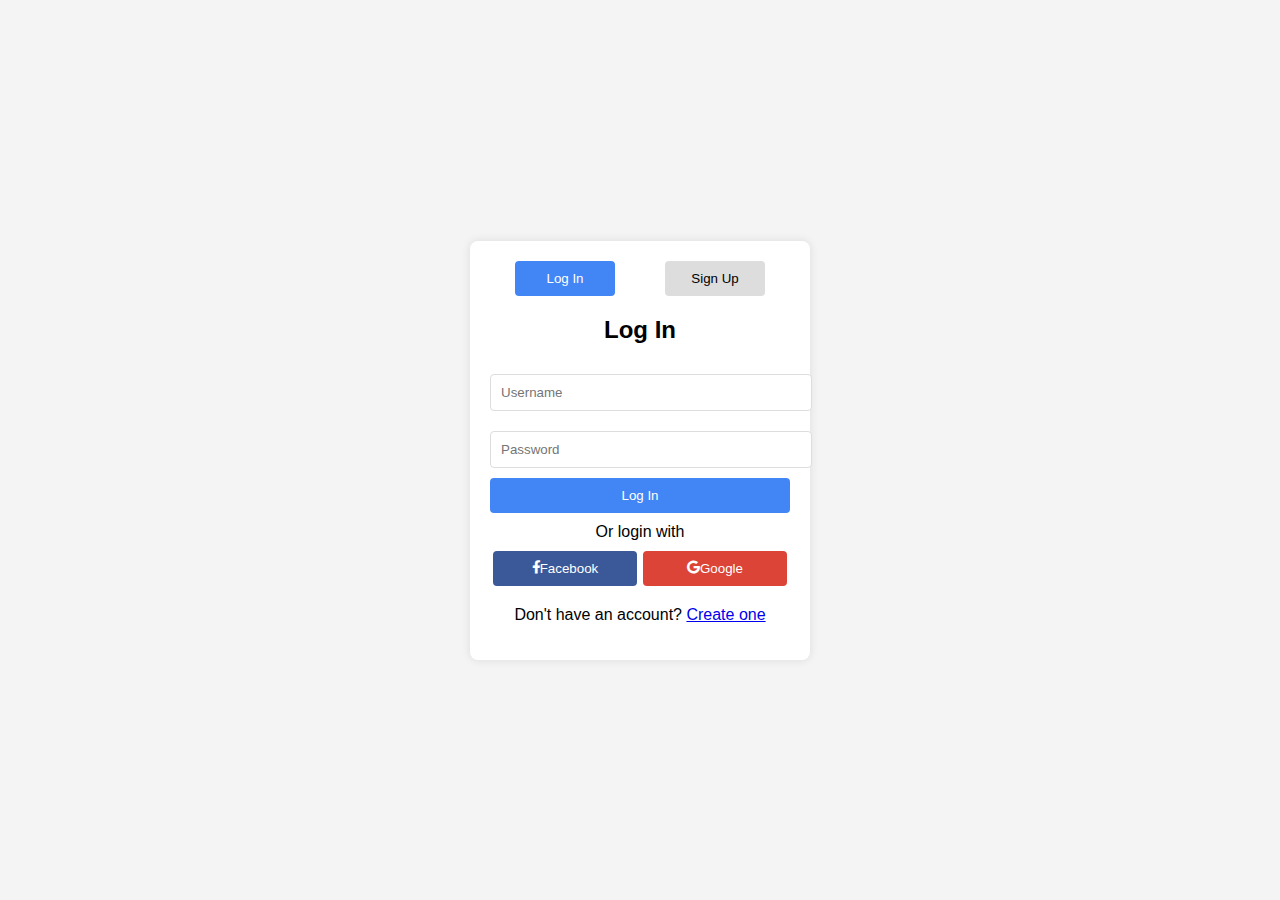
<file: index.html>
<!DOCTYPE html>
<html lang="en">
<head>
    <meta charset="UTF-8">
    <meta name="viewport" content="width=device-width, initial-scale=1.0">
    <title>Authentication</title>
    <link rel="stylesheet" href="styles.css">
    <link rel="stylesheet" href="https://cdnjs.cloudflare.com/ajax/libs/font-awesome/6.0.0-beta3/css/all.min.css"> <!-- Font Awesome for logos -->
</head>
<body>
    <div class="form-container">
        <div class="form-header">
            <button id="loginTab" class="active" onclick="showForm('loginForm')">Log In</button>
            <button id="signupTab" onclick="showForm('signupForm')">Sign Up</button>
        </div>
        
        <!-- Login Form -->
        <form id="loginForm">
            <h2>Log In</h2>
            <input type="text" id="loginUsername" placeholder="Username" required>
            <div class="error" id="loginUsernameError">Username is required</div>
            <input type="password" id="loginPassword" placeholder="Password" required>
            <div class="error" id="loginPasswordError">Password is required</div>
            <input type="submit" value="Log In">
            
            <div class="social-login">
                <p>Or login with</p>
                <div class="social-buttons">
                    <button class="social-btn fb"><i class="fab fa-facebook-f"></i> Facebook</button>
                    <button class="social-btn google"><i class="fab fa-google"></i> Google</button>
                </div>
            </div>
            <div class="form-footer">
                <p>Don't have an account? <a href="#" onclick="showForm('signupForm')">Create one</a></p>
            </div>
        </form>
        
        <!-- Signup Form -->
        <form id="signupForm" style="display: none;">
            <h2>Sign Up</h2>
            <input type="text" id="signupUsername" placeholder="Username" required>
            <div class="error" id="signupUsernameError">Username is required</div>
            <input type="password" id="signupPassword" placeholder="Password" required>
            <div class="error" id="signupPasswordError">Password is required</div>
            <input type="password" id="confirmPassword" placeholder="Confirm Password" required>
            <div class="error" id="confirmPasswordError">Passwords do not match</div>
            <input type="submit" value="Sign Up">
        </form>
    </div>

    <script src="script.js"></script>
</body>
</html>
</file>
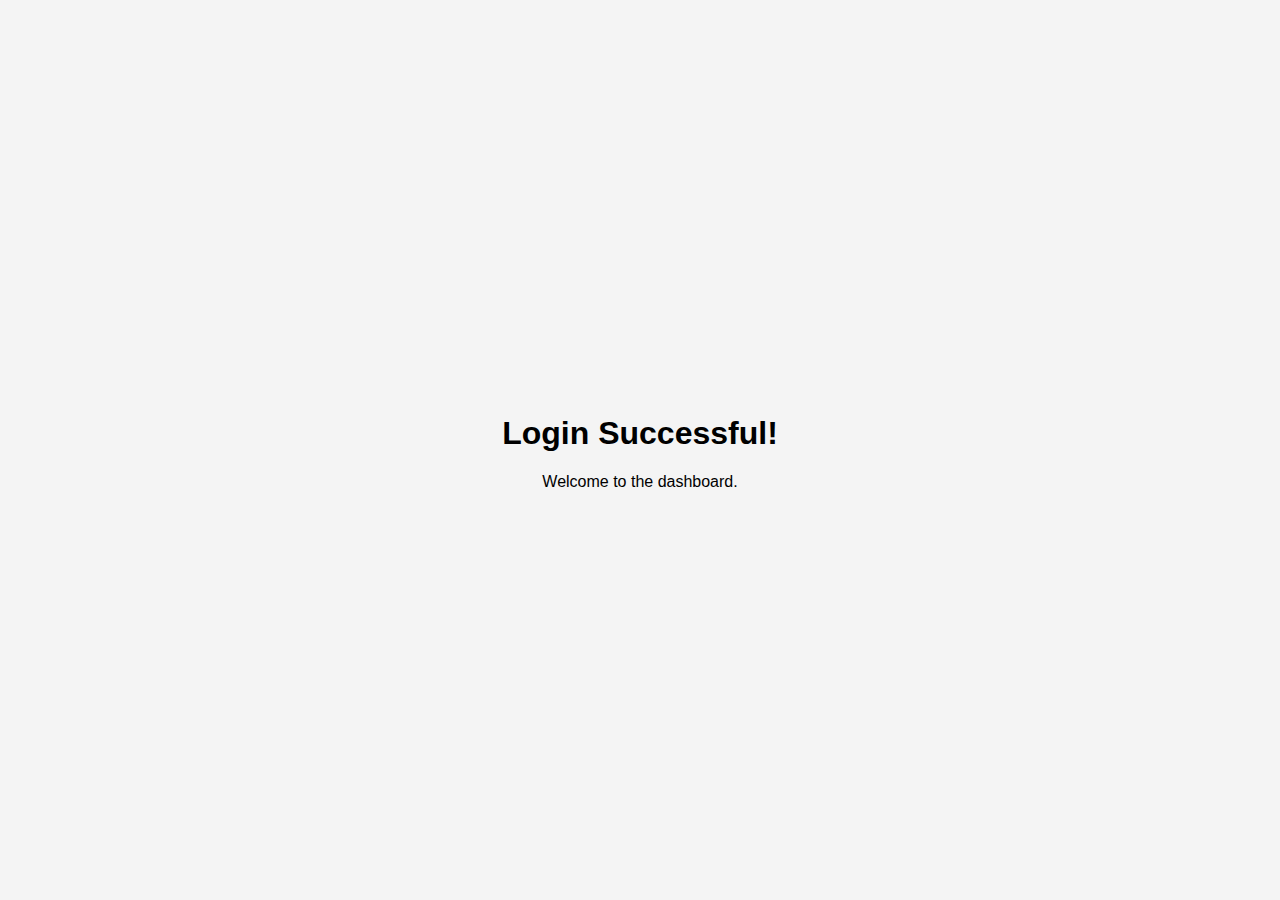
<file: success.html>
<!DOCTYPE html>
<html lang="en">
<head>
    <meta charset="UTF-8">
    <meta name="viewport" content="width=device-width, initial-scale=1.0">
    <title>Success</title>
    <link rel="stylesheet" href="styles.css">
</head>
<body>
    <div class="success-container">
        <h1>Login Successful!</h1>
        <p>Welcome to the dashboard.</p>
    </div>
</body>
</html>
</file>
<file: styles.css>
body {
    font-family: Arial, sans-serif;
    background-color: #f4f4f4;
    display: flex;
    justify-content: center;
    align-items: center;
    height: 100vh;
    margin: 0;
}

.form-container {
    background-color: #fff;
    padding: 20px;
    border-radius: 8px;
    box-shadow: 0 0 10px rgba(0, 0, 0, 0.1);
    width: 300px;
}

.form-header {
    display: flex;
    justify-content: space-around;
    margin-bottom: 20px;
}

.form-header button {
    background-color: #ddd;
    border: none;
    padding: 10px;
    border-radius: 4px;
    cursor: pointer;
    width: 100px;
}

.form-header button.active {
    background-color: #4285F4;
    color: white;
}

form h2 {
    text-align: center;
    margin-bottom: 20px;
}

input[type="text"], input[type="password"] {
    width: 100%;
    padding: 10px;
    margin: 10px 0;
    border: 1px solid #ddd;
    border-radius: 4px;
}

input[type="submit"] {
    width: 100%;
    padding: 10px;
    background-color: #4285F4;
    color: white;
    border: none;
    border-radius: 4px;
    cursor: pointer;
}

.social-login p {
    text-align: center;
    margin: 10px 0;
}

.social-buttons {
    display: flex;
    justify-content: space-around;
    margin-bottom: 20px;
}

.social-btn {
    background-color: #ddd;
    border: none;
    padding: 10px;
    border-radius: 4px;
    cursor: pointer;
    display: flex;
    align-items: center;
    justify-content: center;
    width: 48%;
}

.fb {
    background-color: #3b5998;
    color: white;
}

.google {
    background-color: #db4437;
    color: white;
}

.form-footer {
    text-align: center;
}

.error {
    color: red;
    font-size: 12px;
    display: none;
}

.success-container {
    text-align: center;
}
</file>
